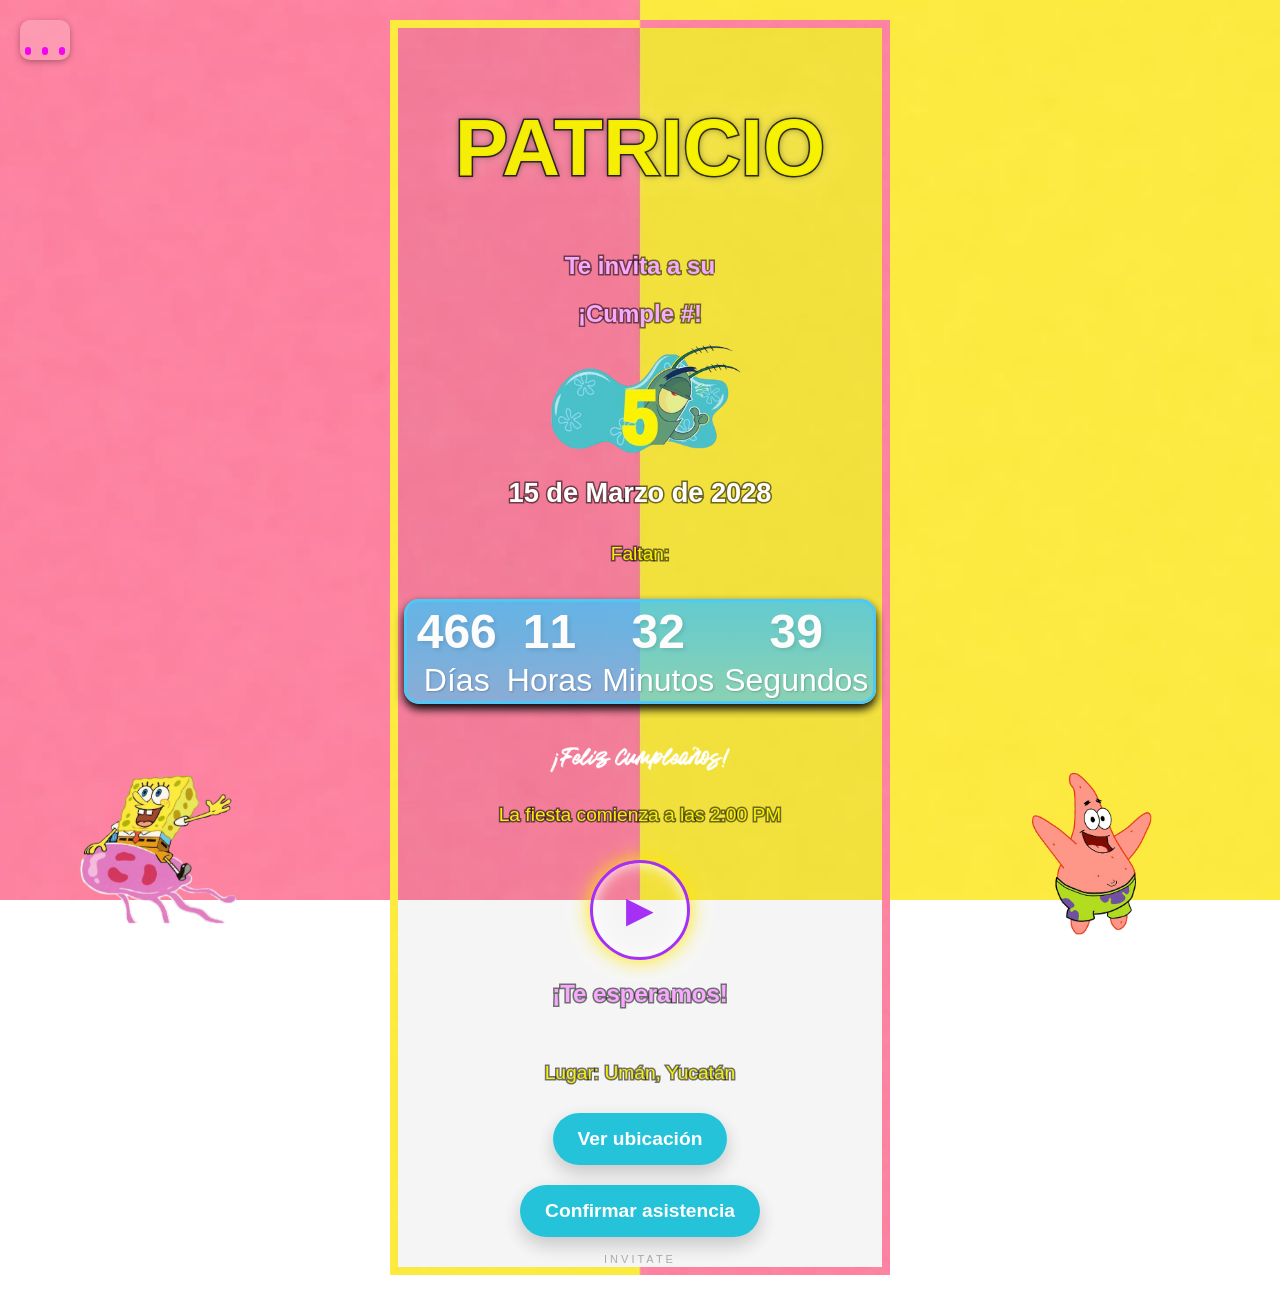
<file: invitacion.html>
<!DOCTYPE html>
<html lang="es">

<head>
    <meta charset="UTF-8">
    <meta name="viewport" content="width=device-width, initial-scale=1.0">
    <title>Invitación Patricio</title>
    <link href="https://fonts.googleapis.com/css2?family=Graduate&display=swap" rel="stylesheet">
    <link href="https://fonts.googleapis.com/css2?family=Alex+Brush&family=Cookie&family=Emblema+One&display=swap" rel="stylesheet">
    <link href="https://fonts.googleapis.com/css2?family=Bebas+Neue&display=swap" rel="stylesheet">
    <link href="https://fonts.googleapis.com/css2?family=Fredoka:wght@600;700&display=swap" rel="stylesheet">
    <link href="https://fonts.googleapis.com/css2?family=Great+Vibes&display=swap" rel="stylesheet">
    <link href="https://fonts.cdnfonts.com/css/spongeboy-me-bob" rel="stylesheet">
    <link rel="stylesheet" href="styles.css">
</head>

<body>
    <!--Video fondo-->
    <video autoplay muted loop class="video-fondo">
    <source src="imagen/" type="video/mp4">
  </video>


    <!-- Música de fondo -->
    <!-- Botón de música -->
    <div id="music-button">
        <div class="bar"></div>
        <div class="bar"></div>
        <div class="bar"></div>
    </div>

    <audio id="music" src="musica/Bob Esponja Intro.mp3" loop autoplay></audio>

    <div class="container">
        <img src="imagen/patrick.png" class="personaje bob">
        <img src="imagen/bob-removebg-preview.png" class="personaje patricio">

        <div class="confetti"></div>
        <div class="bubbles"></div>
        <div class="characters">

            <img src="imagen/Spongebob Squarepants Sticker by Tainy.gif" alt="Stitch " class="stitch ">
        </div>

        <div class="overlay ">
            <div class="imagenes-flotantes ">

                <!-- <img src="imagen/" class="flotante ">-->
            </div>
            <h1 class="title ">Patricio</h1>


            <!-- Imagen debajo del título -->

            <h2 class="subtitle ">Te invita a su</h2>
            <h2 class="subtitle ">¡Cumple #!</h2>
            <img src="imagen/numero.png" alt=" Fiesta " class="party-image ">
            <h3 class="subtitle ">15 de Marzo de 2028</h3>
            <p>Faltan:</p>
            <div class="countdown-container">
                <p class="countdown-title"></p>
                <div class="count-single">
                    <div class="count-item">
                        <span id="days">00</span>
                        <small>Días</small>
                    </div>
                    <div class="count-item">
                        <span id="hours">00</span>
                        <small>Horas</small>
                    </div>
                    <div class="count-item">
                        <span id="minutes">00</span>
                        <small>Minutos</small>
                    </div>
                    <div class="count-item">
                        <span id="seconds">00</span>
                        <small>Segundos</small>
                    </div>
                </div>
            </div>
            <div class="info-icons ">
                <div class="icon-box ">
                    <img src="imagen/Birthday Felizcumpleanos Sticker by Tamara Sofia.gif" alt="Comida " class="icon ">
                    <p>La fiesta comienza a las 2:00 PM</p>
                </div>
                <button class="kpop-play-btn" onclick="openKpopVideo()">
  ▶
</button>
                <div class="icon-box ">
                    <!--  <img src="imagen/surfe.webp " alt="Traje de baño " class="icon ">-->
                    <h2>¡Te esperamos!</h2>
                </div>
            </div>
            <div>
                <p>Lugar: Umán, Yucatán</p>
            </div>
            <div><a href="https://maps.app.goo.gl/TDJvyn7bx4CvQ7dB6" target="_blank " class="btn-location ">
   Ver ubicación
</a>
            </div>
            <div>
                <a href="https://wa.me/5219993xxxxxx " target="_blank " class="btn ">Confirmar asistencia</a>
            </div>

        </div>
    </div>
    <div id="kpopModal" class="kpop-modal">
        <div class="kpop-modal-content">
            <span class="kpop-close" onclick="closeKpopVideo()">✖</span>

            <video id="kpopVideo" width="100%" controls preload="auto">
      <source src="musica/ssstik.io_@felicitube_1772563358837.mp4" type="video/mp4">
    </video>

        </div>

    </div>
    <div class="confetti"></div>
    <div class="balloons"></div>
    <div class="firma">INVITATE</div>
    <script src="script.js "></script>
    <script>
        let musicWasPlaying = false;

        function openKpopVideo() {
            const modal = document.getElementById("kpopModal");
            const video = document.getElementById("kpopVideo");
            const music = document.getElementById("bgMusic");

            modal.style.display = "flex";

            if (music && !music.paused) {
                musicWasPlaying = true;
                music.pause();
            }

            video.play();
        }

        function closeKpopVideo() {
            const modal = document.getElementById("kpopModal");
            const video = document.getElementById("kpopVideo");
            const music = document.getElementById("bgMusic");

            modal.style.display = "none";

            video.pause();
            video.currentTime = 0;

            if (music && musicWasPlaying) {
                music.play();
            }
        }
    </script>

</body>


</html>
</file>
<file: styles.css>
/* ==================== Fuentes y body ==================== */
    
    body {
        /* font-family: 'Fredoka', sans-serif;*/
        font-family: 'Spongeboy Me Bob', sans-serif;
        margin: 0;
        padding: 0;
        background: url('imagen/WhatsApp\ Image\ 2026-03-03\ at\ 7.59.51\ AM.jpeg') no-repeat center center fixed;
        background-size: cover;
        overflow-x: hidden;
        position: relative;
    }
    /*video fondo*/
    
    .video-fondo {
        position: fixed;
        /* se queda en su lugar mientras haces scroll */
        top: 0;
        left: 0;
        width: 100%;
        height: 100%;
        object-fit: cover;
        z-index: -1;
        /* detrás de todo */
    }
    /* ==================== Contenedor principal ==================== */
    
    .container {
        position: relative;
        width: 100%;
        max-width: 100%;
        padding: 0;
        box-shadow: 0 20 60px rgba(0, 0, 0, 0.15);
    }
    /* ==================== Overlay ==================== */
    
    .overlay {
        position: relative;
        max-width: 500px;
        width: 90%;
        margin: 20px auto;
        padding: 20px;
        border-radius: 20px;
        border: 8px solid transparent;
        border-image: url("./imagen/WhatsApp\ Image\ 2026-03-03\ at\ 7.59.51\ AM\ -\ copia.jpeg") 30 round;
        /*  border: 4px solid #2758f8;*/
        background: rgba(5, 5, 5, 0.041);
        box-sizing: border-box;
        z-index: 5;
        display: flex;
        flex-direction: column;
        align-items: center;
        /* centra títulos, contador, botones */
    }
    /* ==================== Títulos ==================== */
    
    h1.title {
        /* font-family: 'Fredoka', sans-serif;*/
        font-family: 'Spongeboy Me Bob', sans-serif;
        /* tipografía divertida estilo Lilo & Stitch */
        color: #fffb00ee;
        /* color base del texto */
        font-size: 5rem;
        text-align: center;
        text-transform: uppercase;
        /* efecto neón */
        -webkit-text-stroke: 3px rgba(8, 8, 8, 0.842);
        paint-order: stroke fill;
        text-shadow: 0 0 5px #0000005d, 0 0 10px #00000048, 0 0 20px #f0f1eb18, 0 0 30px #ffffff28, 0 0 40px #181a1800, 0 0 50px #2f302e00, 0 0 60px #38383800;
    }
    
    h2.subtitle {
        color: #f8a8ff;
        text-align: center;
        margin: 5px 0 15px 0;
        -webkit-text-stroke: 3px rgba(8, 8, 8, 0.568);
        paint-order: stroke fill;
    }
    
    h3.subtitle {
        color: #ffffff;
        font-size: 1.7em;
        text-align: center;
        margin: 5px 0 15px 0;
        -webkit-text-stroke: 3px rgba(8, 8, 8, 0.568);
        paint-order: stroke fill;
    }
    
    h2 {
        color: #f8a8ff;
        text-align: center;
        margin: 5px 0 15px 0;
        -webkit-text-stroke: 3px rgba(8, 8, 8, 0.568);
        paint-order: stroke fill;
    }
    
    p {
        color: #fffb00ee;
        box-shadow: #0089f9;
        font-size: 1.2rem;
        font-family: 'Spongeboy Me Bob', sans-serif;
        -webkit-text-stroke: 3px rgba(8, 8, 8, 0.568);
        paint-order: stroke fill;
    }
    /* ==================== Imagen debajo del título ==================== */
    
    .party-image {
        display: block;
        width: 200px;
        margin: 0 auto 15px auto;
    }
    /* ==================== Contador lineal ==================== */
    
    .countdown-container {
        display: flex;
        flex-direction: initial;
        justify-content: center;
        align-items: center;
        gap: 5px;
        padding: 2px 5px;
        border-radius: 15px;
        border: 3px solid #4ec8f8;
        background: linear-gradient(to bottom, #38c4fcc4, #4ec8f8a1);
        box-shadow: 0 5px 10px rgb(0, 0, 0);
        margin: 15px 0;
    }
    
    .count-single {
        display: flex;
        justify-content: center;
        gap: 10px;
    }
    
    .count-item {
        display: flex;
        flex-direction: column;
        align-items: center;
    }
    
    .count-item span {
        color: #fcfcfc;
        font-size: 3em;
        font-weight: bold;
        text-shadow: 2px 2px 4px rgba(0, 0, 0, 0.11);
    }
    
    .count-item small {
        color: #ffffff;
        font-size: 2em;
        margin-top: 3px;
        font-weight: 500;
        text-shadow: 1px 1px 2px rgba(0, 0, 0, 0.2);
    }
    /* ==================== Info Icons ==================== */
    
    .info-icons {
        display: flex;
        flex-direction: column;
        gap: 10px;
        align-items: center;
        margin: 15px 0;
    }
    
    .icon-box {
        display: flex;
        flex-direction: column;
        align-items: center;
        text-align: center;
        /*    border: 2px solid #2758f8;*/
        padding: 5px 10px;
        border-radius: 15px;
        /*  background: rgba(255, 255, 255, 0.1);*/
    }
    
    .icon-box img.icon {
        width: 200px;
        margin-bottom: 5px;
    }
    /* ==================== Botones ==================== */
    
    .overlay a.btn,
    .overlay a.btn-location {
        display: inline-block;
        padding: 15px 25px;
        margin: 10px 0;
        /* espacio entre ellos */
        border-radius: 35px;
        text-decoration: none;
        font-weight: bold;
        font-family: 'Spongeboy Me Bob', sans-serif;
        font-size: 1.2rem;
        color: #ffffff;
        box-shadow: 0 8px 20px rgba(0, 0, 0, 0.2);
        transition: transform 0.2s;
        z-index: 5;
    }
    
    .btn {
        background: #00bbd4da;
    }
    
    .btn-location {
        background: #00bbd4da;
    }
    
    .btn:hover,
    .btn-location:hover {
        transform: scale(1.05);
    }
    /* ==================== Imágenes flotantes arriba ==================== */
    
    .imagenes-flotantes {
        position: absolute;
        top: 0;
        width: 100%;
        z-index: 2;
        pointer-events: none;
    }
    
    .flotante {
        width: 80px;
        position: absolute;
        animation: floatSideUpDown 5s ease-in-out infinite;
        top: 100px;
    }
    /* Separar las dos imágenes flotantes */
    
    .flotante:nth-child(1) {
        left: 5%;
    }
    
    .flotante:nth-child(2) {
        right: 5%;
    }
    /* Animación combinada: subir/bajar y moverse lateral */
    
    @keyframes floatSideUpDown {
        0% {
            transform: translate(0, 0);
        }
        25% {
            transform: translate(10px, -15px);
        }
        50% {
            transform: translate(0, 0);
        }
        75% {
            transform: translate(-10px, -15px);
        }
        100% {
            transform: translate(0, 0);
        }
    }
    /* ==================== Imágenes de abajo (characters) ==================== */
    
    .characters {
        display: flex;
        justify-content: space-around;
        position: absolute;
        /* para colocarlas en la parte inferior */
        bottom: 150px;
        /* distancia desde abajo */
        width: 100%;
        /* ocupan todo el ancho del contenedor */
        z-index: 3;
    }
    
    .characters img {
        width: 10px;
        animation: floatUpDown 4s ease-in-out infinite;
        /* si quieres movimiento */
    }
    /* Animación de flotación */
    
    @keyframes floatUpDown {
        0% {
            transform: translateY(0);
        }
        50% {
            transform: translateY(-15px);
        }
        /* sube 15px */
        100% {
            transform: translateY(0);
        }
    }
    /* ==================== Burbujas ==================== */
    /* ==================== Confeti ==================== */
    /* ==================== Responsive ==================== */
    
    @media (max-width: 480px) {
        h1.title {
            font-size: 4em;
        }
        h2.subtitle {
            font-size: 1.8em;
        }
        .count-item span {
            font-size: 1.5em;
        }
        .count-item small {
            font-size: 0.8em;
        }
        .overlay {
            width: 95%;
            padding: 10px 15px;
        }
        .characters img,
        .flotante {
            width: 325px;
        }
    }
    /* ===== Confetti ===== */
    
    .confetti-piece {
        position: absolute;
        top: -10px;
        border-radius: 50%;
        pointer-events: none;
        animation: confetti-fall linear infinite;
    }
    
    @keyframes confetti-fall {
        0% {
            transform: translateY(0) rotate(0deg);
        }
        100% {
            transform: translateY(100vh) rotate(360deg);
        }
    }
    /*confetti con imagen*/
    
    .confetti {
        position: fixed;
        inset: 0;
        pointer-events: none;
        overflow: hidden;
        z-index: 5;
    }
    
    .confetti-piece {
        position: absolute;
        top: -10px;
        animation: fall linear forwards;
    }
    
    @keyframes fall {
        0% {
            transform: translateY(0);
            opacity: .6;
        }
        100% {
            transform: translateY( 110vh);
            opacity: 0;
        }
    }
    /* ===== Burbujas ===== */
    
    .bubble {
        position: absolute;
        bottom: -20px;
        border-radius: 50%;
        pointer-events: none;
        animation: bubble-rise linear forwards;
    }
    
    @keyframes bubble-rise {
        0% {
            transform: translateY(0);
            opacity: 0.5;
        }
        100% {
            transform: translateY(-100vh);
            opacity: 0;
        }
    }
    /*burbujas con gif*/
    
    .balloons {
        position: fixed;
        inset: 0;
        pointer-events: none;
        overflow: hidden;
        z-index: 3;
    }
    
    .balloon {
        position: absolute;
        bottom: -120px;
        background-size: contain;
        background-repeat: no-repeat;
        background-position: center;
        animation: rise 18s linear forwards;
        opacity: 0.9;
    }
    
    @keyframes rise {
        0% {
            transform: translateY(0);
        }
        100% {
            transform: translateY(-120vh);
            opacity: 0;
        }
    }
    /*musica*/
    
    #music-button {
        position: fixed;
        top: 20px;
        bottom: 20px;
        left: 20px;
        width: 40px;
        height: 30px;
        display: flex;
        justify-content: space-between;
        align-items: flex-end;
        cursor: pointer;
        z-index: 999;
        background: rgba(255, 255, 255, 0.2);
        padding: 5px;
        border-radius: 10px;
        box-shadow: 0 2px 6px rgba(0, 0, 0, 0.3);
    }
    
    .bar {
        width: 6px;
        height: 8px;
        background: linear-gradient(180deg, #ea06ff, #ff00dd);
        border-radius: 3px;
        transform-origin: bottom center;
        animation: bounce 1s infinite ease-in-out;
    }
    
    .bar:nth-child(1) {
        animation-delay: 0s;
    }
    
    .bar:nth-child(2) {
        animation-delay: 0.2s;
    }
    
    .bar:nth-child(3) {
        animation-delay: 0.4s;
    }
    /* Animación de subida y bajada */
    
    @keyframes bounce {
        0%,
        100% {
            transform: scaleY(0.3);
        }
        50% {
            transform: scaleY(1.5);
        }
    }
    /* Cuando la música está pausada, detener animación */
    
    #music-button.paused .bar {
        animation-play-state: paused;
    }
    /* BOTÓN estilo guerrera neon */
    
    .kpop-play-btn {
        width: 100px;
        height: 100px;
        border-radius: 50%;
        border: 3px solid #a630f5;
        background: transparent;
        color: #a630f5;
        font-size: 36px;
        cursor: pointer;
        transition: 0.4s;
        box-shadow: 0 0 20px #ffe600, inset 0 0 15px rgba(255, 255, 255, 0.973);
    }
    
    .kpop-play-btn:hover {
        transform: scale(1.1);
        background: #a630f5;
        color: rgba(172, 11, 150, 0.418);
        box-shadow: 0 0 40px #e23af1, 0 0 80px #816969;
    }
    /* MODAL aislado */
    
    .kpop-modal {
        display: none;
        position: fixed;
        inset: 0;
        background: rgba(0, 0, 0, 0.9);
        justify-content: center;
        align-items: center;
        z-index: 9999;
    }
    
    .kpop-modal-content {
        width: 85%;
        max-width: 800px;
        background: #00bbd4da;
        padding: 20px;
        border-radius: 15px;
        position: relative;
        box-shadow: 0 0 30px #fffcfe;
    }
    
    .kpop-close {
        position: absolute;
        top: 10px;
        right: 15px;
        font-size: 22px;
        cursor: pointer;
        color: #fffefe;
    }
    /* opcional: bloquear scroll solo cuando abre */
    
    .no-scroll {
        overflow: hidden;
    }
    /*imagenes laterales*/
    
    .personaje {
        position: absolute;
        top: 60%;
        width: 200px;
        opacity: 0;
        margin: 20 50px;
    }
    /* BOB */
    
    .bob {
        right: -250px;
        width: 120px;
        animation: entrarBob 1.2s ease-out forwards, flotarBob 4s ease-in-out 1.2s infinite;
    }
    /* PATRICIO */
    
    .patricio {
        left: -250px;
        animation: entrarPatricio 1.2s ease-out 0.6s forwards, flotarPatricio 4s ease-in-out 1.8s infinite;
    }
    /* Bob se coloca un poco a la derecha del centro */
    
    @keyframes entrarBob {
        0% {
            right: -50px;
            opacity: 0;
        }
        100% {
            right: 10%;
            opacity: 1;
        }
    }
    /* Patricio se coloca un poco a la izquierda del centro */
    
    @keyframes entrarPatricio {
        0% {
            left: -80px;
            opacity: 0;
        }
        100% {
            left: 5%;
            opacity: 1;
        }
    }
    /* Flotar Bob */
    
    @keyframes flotarBob {
        0%,
        100% {
            transform: translateY(-50%);
        }
        50% {
            transform: translateY(-60%);
        }
    }
    /* Flotar Patricio */
    
    @keyframes flotarPatricio {
        0%,
        100% {
            transform: translateY(-50%);
        }
        50% {
            transform: translateY(-60%);
        }
    }
    /*Firma*/
    
    .firma {
        position: absolute;
        bottom: 10px;
        width: 100%;
        text-align: center;
        font-size: 11px;
        letter-spacing: 3px;
        font-family: 'Poppins', sans-serif;
        color: rgba(0, 0, 0, 0.664);
        opacity: 0.45;
        pointer-events: none;
        z-index: 10;
    }
</file>
